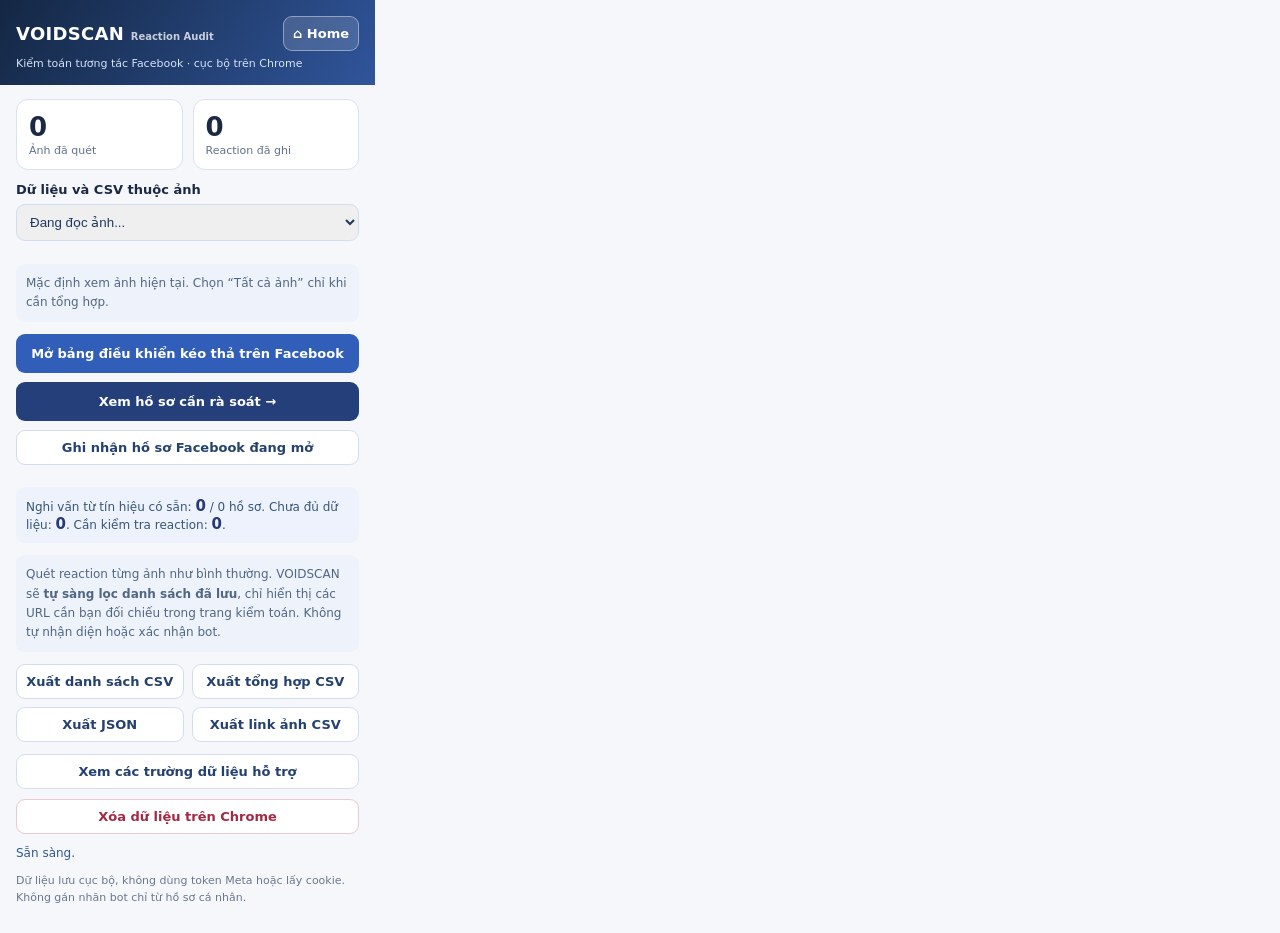
<file: chrome-extension/popup.html>
<!doctype html>
<html lang="vi"><head><meta charset="utf-8"><meta name="viewport" content="width=device-width,initial-scale=1"><title>VOIDSCAN Reaction Audit</title><link rel="stylesheet" href="popup.css"></head>
<body>
<header>
  <div class="top"><span class="brand">VOIDSCAN <em>Reaction Audit</em></span><button id="home" title="Home">⌂ Home</button></div>
  <p>Kiểm toán tương tác Facebook · cục bộ trên Chrome</p>
</header>
<main>
  <div class="metrics">
    <div><strong id="photos">0</strong><small>Ảnh đã quét</small></div>
    <div><strong id="records">0</strong><small>Reaction đã ghi</small></div>
  </div>
  <div id="home-view">
    <label for="photo-scope" style="display:block;margin:7px 0;font-weight:700">Dữ liệu và CSV thuộc ảnh</label>
    <select id="photo-scope" style="width:100%;padding:9px;border:1px solid #d2ddef;border-radius:9px;margin-bottom:11px;color:#20395e"><option value="">Đang đọc ảnh...</option></select>
    <p class="hint" id="scope-note">Mặc định xem ảnh hiện tại. Chọn “Tất cả ảnh” chỉ khi cần tổng hợp.</p>
    <button id="activate" class="primary">Mở bảng điều khiển kéo thả trên Facebook</button>
    <button id="screening" class="primary" style="margin-top:9px;background:#243f79;color:#fff">Xem hồ sơ cần rà soát →</button>
    <button id="capture-profile" class="secondary" style="margin-top:9px;width:100%">Ghi nhận hồ sơ Facebook đang mở</button>
    <div class="screening-count">Nghi vấn từ tín hiệu có sẵn: <strong id="screening-flagged">0</strong> / <span id="screening-total">0</span> hồ sơ.
      <span>Chưa đủ dữ liệu: <strong id="screening-insufficient">0</strong>.</span>
      <span id="pending-label">Cần kiểm tra reaction: <strong id="pending-count">0</strong>.</span></div>
    <p class="hint">Quét reaction từng ảnh như bình thường. VOIDSCAN sẽ <b>tự sàng lọc danh sách đã lưu</b>, chỉ hiển thị các URL cần bạn đối chiếu trong trang kiểm toán. Không tự nhận diện hoặc xác nhận bot.</p>
    <div class="actions">
      <button id="csv">Xuất danh sách CSV</button><button id="summary">Xuất tổng hợp CSV</button>
      <button id="json">Xuất JSON</button><button id="photo-links">Xuất link ảnh CSV</button>
    </div>
    <button id="details" class="secondary">Xem các trường dữ liệu hỗ trợ</button>
    <button id="clear" class="danger">Xóa dữ liệu trên Chrome</button>
  </div>
  <section id="fields-view" hidden>
    <h3>Trường dữ liệu có thể đọc</h3>
    <p>User ID, Username, tên hiển thị, Reaction Type, Avatar URL, Friendship Status, Subscribe Status, Mutual Friends Number, Profile URL và thời điểm ghi nhận.</p>
    <p>Trường không hiển thị trong danh sách reaction sẽ để trống; không truy cập các trang cá nhân.</p>
    <button id="back">← Về Home</button>
  </section>
  <p id="status" role="status">Sẵn sàng.</p>
  <p class="footnote">Dữ liệu lưu cục bộ, không dùng token Meta hoặc lấy cookie. Không gán nhãn bot chỉ từ hồ sơ cá nhân.</p>
</main>
<script src="lib.js"></script><script src="review-lib.js"></script><script src="file-audit.js"></script><script src="profile-import.js"></script><script src="popup.js"></script>
</body></html>
</file>
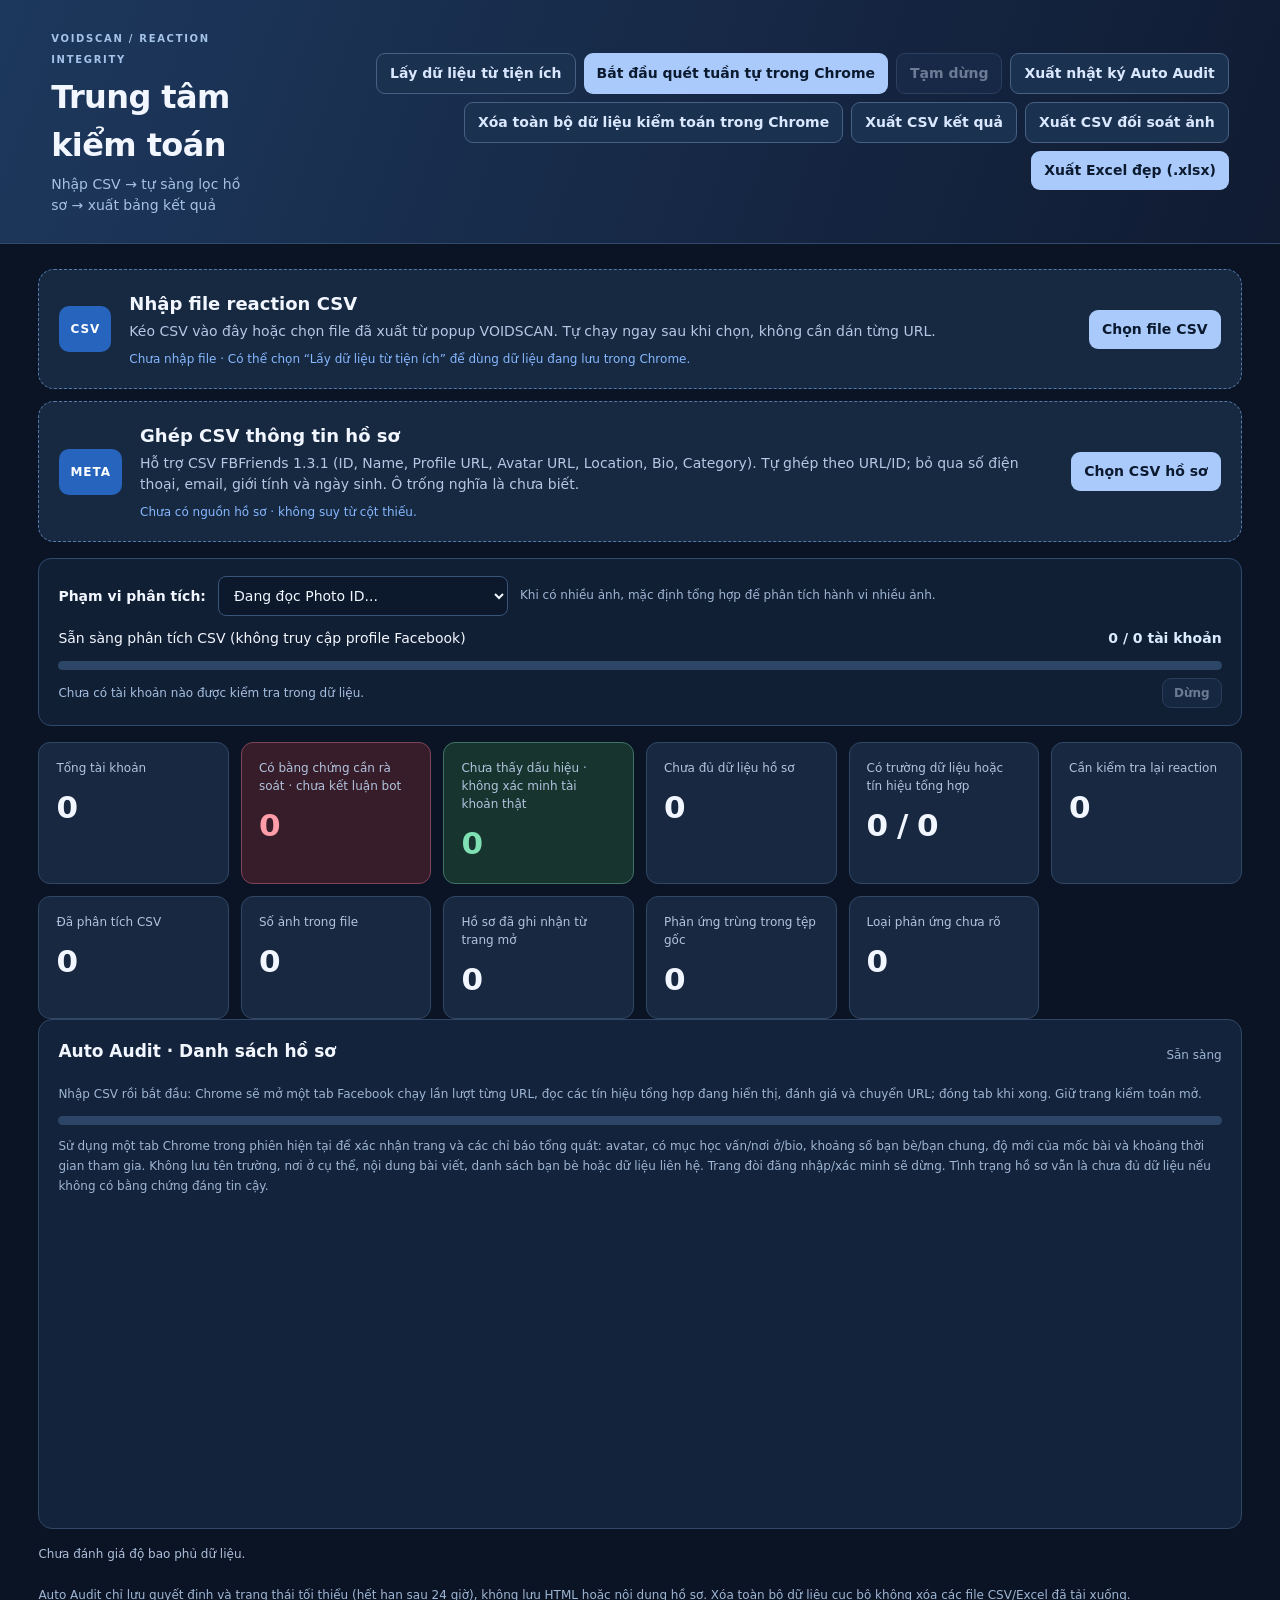
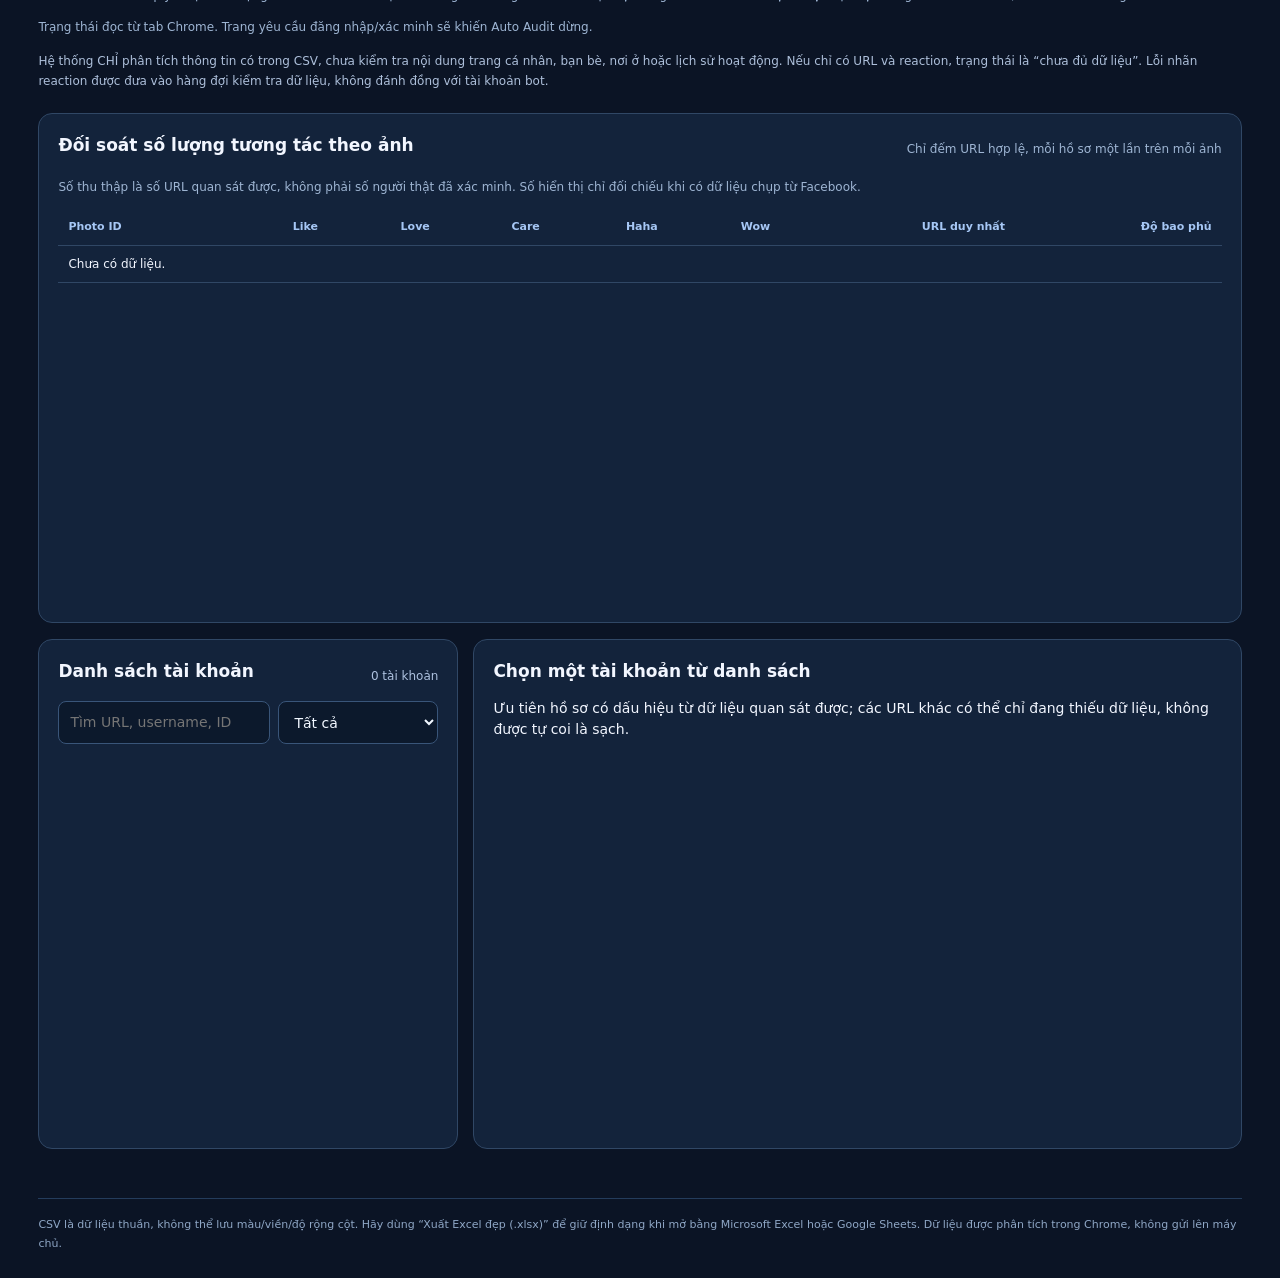
<file: chrome-extension/review.html>
<!doctype html>
<html lang="vi"><head>
<meta charset="utf-8"><meta name="viewport" content="width=device-width,initial-scale=1">
<title>VOIDSCAN — Trung tâm kiểm toán tương tác</title>
<link rel="stylesheet" href="review.css">
</head>
<body>
<header>
  <div><small class="eyebrow">VOIDSCAN / REACTION INTEGRITY</small><h1>Trung tâm kiểm toán</h1>
  <p>Nhập CSV → tự sàng lọc hồ sơ → xuất bảng kết quả</p></div>
  <div class="topactions">
    <button id="source-local">Lấy dữ liệu từ tiện ích</button>
    <button id="auto-start" type="button" class="primary">Bắt đầu quét tuần tự trong Chrome</button>
    <button id="auto-pause" type="button" disabled>Tạm dừng</button>
    <button id="auto-export" type="button">Xuất nhật ký Auto Audit</button>
    <button id="privacy-erase" type="button">Xóa toàn bộ dữ liệu kiểm toán trong Chrome</button>
    <button id="csvall" type="button">Xuất CSV kết quả</button>
    <button id="export-integrity" type="button">Xuất CSV đối soát ảnh</button>
    <button id="xlsxall" type="button" class="primary">Xuất Excel đẹp (.xlsx)</button>
  </div>
</header>
<main>
  <section class="upload" aria-label="Nhập file CSV">
    <div class="upload-icon">CSV</div>
    <div class="upload-copy">
      <h2>Nhập file reaction CSV</h2>
      <p>Kéo CSV vào đây hoặc chọn file đã xuất từ popup VOIDSCAN. Tự chạy ngay sau khi chọn, không cần dán từng URL.</p>
      <div class="upload-details" id="source-label">Chưa nhập file · Có thể chọn “Lấy dữ liệu từ tiện ích” để dùng dữ liệu đang lưu trong Chrome.</div>
    </div>
    <label for="upload" class="upload-button">Chọn file CSV</label>
    <input id="upload" type="file" multiple accept=".csv,text/csv,text/plain" aria-label="Chọn nhiều CSV ảnh để phân tích">
  </section>
  <section class="upload" aria-label="Nhập thông tin hồ sơ bổ sung" style="margin-top:12px">
    <div class="upload-icon">META</div>
    <div class="upload-copy"><h2>Ghép CSV thông tin hồ sơ</h2>
      <p>Hỗ trợ CSV FBFriends 1.3.1 (ID, Name, Profile URL, Avatar URL, Location, Bio, Category). Tự ghép theo URL/ID; bỏ qua số điện thoại, email, giới tính và ngày sinh. Ô trống nghĩa là chưa biết.</p>
      <div class="upload-details" id="profile-source">Chưa có nguồn hồ sơ · không suy từ cột thiếu.</div>
    </div>
    <label for="profile-upload" class="upload-button">Chọn CSV hồ sơ</label>
    <input id="profile-upload" type="file" accept=".csv,text/csv,text/plain" aria-label="Chọn CSV thông tin hồ sơ" style="position:absolute;width:1px;height:1px;opacity:0">
  </section>
  <section class="progress-wrap" aria-label="Tiến độ phân tích">
    <div style="display:flex;gap:12px;align-items:center;flex-wrap:wrap;margin-bottom:12px">
      <label for="photo-scope" style="font-weight:700">Phạm vi phân tích:</label>
      <select id="photo-scope" style="min-width:290px;max-width:100%;width:auto"><option value="">Đang đọc Photo ID...</option></select>
      <span id="scope-hint" class="small">Khi có nhiều ảnh, mặc định tổng hợp để phân tích hành vi nhiều ảnh.</span>
    </div>
    <div class="progress-heading">
      <span id="progress-title">Sẵn sàng phân tích CSV (không truy cập profile Facebook)</span><strong id="progress-number" aria-live="polite">0 / 0 tài khoản</strong>
    </div>
    <div class="progress-track" role="progressbar" id="progress-track" aria-valuemin="0" aria-valuemax="100" aria-valuenow="0"><div id="progress-bar"></div></div>
    <div class="progress-foot"><span id="last-scanned">Chưa có tài khoản nào được kiểm tra trong dữ liệu.</span><button id="stop" type="button" disabled>Dừng</button></div>
  </section>
  <section class="stats" aria-label="Kết quả sàng lọc">
    <div><small>Tổng tài khoản</small><strong id="total">0</strong></div>
    <div class="stat-red"><small>Có bằng chứng cần rà soát · chưa kết luận bot</small><strong id="flagged">0</strong></div>
    <div class="stat-green"><small>Chưa thấy dấu hiệu · không xác minh tài khoản thật</small><strong id="nosignal">0</strong></div>
    <div><small>Chưa đủ dữ liệu hồ sơ</small><strong id="insufficient">0</strong></div>
    <div><small>Có trường dữ liệu hoặc tín hiệu tổng hợp</small><strong id="evidence-coverage">0 / 0</strong></div>
    <div><small>Cần kiểm tra lại reaction</small><strong id="quality-review">0</strong></div>
    <div><small>Đã phân tích CSV</small><strong id="checked">0</strong></div>
    <div><small>Số ảnh trong file</small><strong id="photos">0</strong></div>
    <div><small>Hồ sơ đã ghi nhận từ trang mở</small><strong id="inspected-count">0</strong></div>
    <div><small>Phản ứng trùng trong tệp gốc</small><strong id="duplicate-rows">0</strong></div>
    <div><small>Loại phản ứng chưa rõ</small><strong id="unknown-rows">0</strong></div>
  </section>
  <section class="panel integrity-panel" aria-label="Auto Audit" style="margin-bottom:16px">
    <div class="section-title"><h2>Auto Audit · Danh sách hồ sơ</h2>
      <span class="small" id="auto-state">Sẵn sàng</span></div>
    <p id="auto-progress" class="small">Nhập CSV rồi bắt đầu: Chrome sẽ mở một tab Facebook chạy lần lượt từng URL, đọc các tín hiệu tổng hợp đang hiển thị, đánh giá và chuyển URL; đóng tab khi xong. Giữ trang kiểm toán mở.</p>
    <div class="progress-track" role="progressbar" id="auto-track" aria-valuemin="0" aria-valuemax="100" aria-valuenow="0">
      <div id="auto-bar" style="height:100%;width:0%;background:#5686d8"></div></div>
    <p class="small">Sử dụng một tab Chrome trong phiên hiện tại để xác nhận trang và các chỉ báo tổng quát: avatar, có mục học vấn/nơi ở/bio, khoảng số bạn bè/bạn chung, độ mới của mốc bài và khoảng thời gian tham gia. Không lưu tên trường, nơi ở cụ thể, nội dung bài viết, danh sách bạn bè hoặc dữ liệu liên hệ. Trang đòi đăng nhập/xác minh sẽ dừng. Tình trạng hồ sơ vẫn là chưa đủ dữ liệu nếu không có bằng chứng đáng tin cậy.</p>
  </section>
  <p id="auto-diagnosis" class="notice">Chưa đánh giá độ bao phủ dữ liệu.</p>
  <p class="small">Auto Audit chỉ lưu quyết định và trạng thái tối thiểu (hết hạn sau 24 giờ), không lưu HTML hoặc nội dung hồ sơ. Xóa toàn bộ dữ liệu cục bộ không xóa các file CSV/Excel đã tải xuống.</p>
  <p id="metadata-status" class="small">Trạng thái đọc từ tab Chrome. Trang yêu cầu đăng nhập/xác minh sẽ khiến Auto Audit dừng.</p>
  <p id="notice" class="notice">
  Hệ thống CHỈ phân tích thông tin có trong CSV, chưa kiểm tra nội dung trang cá nhân, bạn bè, nơi ở hoặc lịch sử hoạt động.
  Nếu chỉ có URL và reaction, trạng thái là “chưa đủ dữ liệu”. Lỗi nhãn reaction được đưa vào hàng đợi kiểm tra dữ liệu, không đánh đồng với tài khoản bot.
  </p>
  <section class="panel integrity-panel" aria-label="Đối soát số lượng reaction theo từng ảnh">
    <div class="section-title"><h2>Đối soát số lượng tương tác theo ảnh</h2><span class="small">Chỉ đếm URL hợp lệ, mỗi hồ sơ một lần trên mỗi ảnh</span></div>
    <p class="small" id="integrity-explanation">Số thu thập là số URL quan sát được, không phải số người thật đã xác minh. Số hiển thị chỉ đối chiếu khi có dữ liệu chụp từ Facebook.</p>
    <div class="integrity-table-wrap"><table class="integrity-table"><thead><tr><th>Photo ID</th><th>Like</th><th>Love</th><th>Care</th><th>Haha</th><th>Wow</th><th>URL duy nhất</th><th>Độ bao phủ</th></tr></thead><tbody id="integrity-rows"><tr><td colspan="8">Chưa có dữ liệu.</td></tr></tbody></table></div>
  </section>
  <div class="columns">
    <section class="panel" aria-label="Danh sách kết quả">
      <div class="section-title"><h2>Danh sách tài khoản</h2><span id="listcount" class="muted">0 tài khoản</span></div>
      <div class="filters">
        <input id="search" type="search" placeholder="Tìm URL, username, ID" aria-label="Tìm tài khoản">
        <select id="filter" aria-label="Lọc danh sách">
          <option value="attention">Ưu tiên cần xử lý</option>
          <option value="flagged">Nghi vấn hồ sơ</option>
          <option value="quality">Lỗi dữ liệu reaction</option>
          <option value="insufficient">Chưa đủ dữ liệu</option>
          <option value="all" selected>Tất cả</option>
          <option value="clear">Chưa thấy dấu hiệu</option>
          <option value="checked">Đã duyệt thủ công</option></select>
      </div>
      <div class="queue" id="queue" role="listbox" aria-label="Tài khoản từ file CSV"></div>
    </section>
    <section class="panel detail">
      <div id="empty"><h2>Chọn một tài khoản từ danh sách</h2><p>Ưu tiên hồ sơ có dấu hiệu từ dữ liệu quan sát được; các URL khác có thể chỉ đang thiếu dữ liệu, không được tự coi là sạch.</p></div>
      <section id="editor" hidden>
        <div class="detailhead"><div><small class="eyebrow">PROFILE AUDIT</small><h2 id="username">—</h2></div><span id="level" class="pill">Chưa phân loại</span></div>
        <div class="linkrow"><a id="profile-link" href="#" target="_blank" rel="noopener noreferrer">Mở hồ sơ Facebook ↗</a><button id="copy" type="button">Sao chép URL</button></div>
        <div class="editactions">
          <button id="open-review-tab" type="button">Mở trong tab Chrome</button>
          <button id="capture-review-tab" type="button">Ghi nhận trang đã mở</button>
          <button id="open-next-tab" type="button">Hồ sơ tiếp theo ↗</button>
        </div>
        <p class="small" id="manual-review-state">Chọn hồ sơ → Mở tab → xem nội dung Facebook → quay lại và ghi nhận. Không chạy tự động hàng loạt.</p>
        <div class="recordstats">
          <div>Ảnh tương tác<b id="nphotos">0</b></div>
          <div>Phản ứng chưa rõ<b id="nunknown">0</b></div>
          <div>Trường thông tin có sẵn<b id="nfields">0</b></div>
          <div>Avatar từ nguồn<b id="avatar-state" style="font-size:14px">Chưa thu thập</b></div>
          <div>Địa điểm tự khai<b id="location-state" style="font-size:14px">Chưa thu thập</b></div>
          <div>Nguồn hồ sơ<b id="profile-evidence-source" style="font-size:12px">Chưa có</b></div>
          <div>Số bạn chung quan sát<b id="mutual-observed" style="font-size:14px">Chưa thấy</b></div>
          <div>Bài đăng công khai có mốc ngày<b id="postdate-observed" style="font-size:14px">Chưa thấy</b></div>
          <div>Học vấn tự khai<b id="school-observed" style="font-size:14px">Chưa thấy</b></div>
          <div>Bạn bè hiển thị<b id="friends-observed" style="font-size:14px">Chưa thấy</b></div>
          <div>Năm tham gia<b id="joined-observed" style="font-size:14px">Chưa thấy</b></div>
        </div>
        <h3>Tín hiệu tổng hợp từ Auto Audit Chrome</h3>
        <p id="auto-signal-detail" class="small">Chưa có dữ liệu từ lượt quét tab.</p>
        <h3>Lý do đánh giá</h3><div class="reasons" id="reasons"></div>
        <p class="small">Các chỉ số dùng để quyết định có cần rà soát, không được coi là xác suất bot. Một người bình chọn nhiều ảnh vẫn có thể hoàn toàn hợp lệ.</p>
        <label for="decision">Đánh giá thủ công (tùy chọn)</label>
        <select id="decision"><option value="unreviewed">Chưa kiểm tra thủ công</option>
        <option value="provisional_pass">Tạm chấp nhận</option><option value="needs_review">Cần xem kỹ hơn</option>
        <option value="inconclusive">Không đủ dữ liệu</option></select>
        <label for="notes">Ghi chú ngắn (không nhập số điện thoại/email)</label>
        <textarea id="notes" rows="3" maxlength="220" placeholder="Ghi nhận bằng chứng kiểm toán nếu có"></textarea>
        <div class="editactions"><button id="save" class="primary">Lưu nhận xét</button><button id="next">Tài khoản tiếp theo →</button></div>
      </section>
    </section>
  </div>
  <div id="toast" role="status" aria-live="polite"></div>
  <footer>
    CSV là dữ liệu thuần, không thể lưu màu/viền/độ rộng cột. Hãy dùng “Xuất Excel đẹp (.xlsx)” để giữ định dạng khi mở bằng Microsoft Excel hoặc Google Sheets.
    Dữ liệu được phân tích trong Chrome, không gửi lên máy chủ.
  </footer>
</main>
<script src="lib.js"></script>
<script src="file-audit.js"></script>
<script src="profile-import.js"></script>
<script src="public-metadata.js"></script>
<script src="auto-audit.js"></script>
<script src="auto-coverage.js"></script>
<script src="privacy-audit.js"></script>
<script src="tab-audit.js"></script>
<script src="reaction-integrity.js"></script>
<script src="xlsx-export.js"></script>
<script src="review.js"></script>
</body></html>
</file>
<file: chrome-extension/popup.css>
*{box-sizing:border-box}
body{width:375px;max-width:375px;margin:0;background:#f5f7fb;color:#1c2943;font:13px system-ui,-apple-system,"Segoe UI",sans-serif}
header{background:linear-gradient(125deg,#142743,#30559b);padding:16px 16px 15px;color:#fff}
.top{display:flex;justify-content:space-between;align-items:center;gap:8px}
.brand{font-size:18px;font-weight:800;letter-spacing:.3px}.brand em{font-size:10px;letter-spacing:0;font-weight:600;font-style:normal;opacity:.75}
header p{margin:6px 0 0;color:#d4e2fa;font-size:11px}
main{padding:14px 16px 16px}
.metrics{display:grid;grid-template-columns:1fr 1fr;gap:10px;margin-bottom:12px}
.metrics>div{padding:12px;background:white;border-radius:12px;border:1px solid #dbe2ef}
.metrics strong{font-size:26px;display:block;font-variant-numeric:tabular-nums}
.metrics small{font-size:11px;color:#5f7190}
button{font:inherit;font-weight:650;cursor:pointer;background:white;color:#25416f;border:1px solid #d4dded;border-radius:9px;padding:9px}
button:hover{background:#ebf1fc}button:focus-visible{outline:2px solid #3872e4;outline-offset:2px}
header button{color:white;background:#ffffff24;border-color:#ffffff66;white-space:nowrap}
.primary{background:#315eb8;border:0;color:#fff;width:100%;padding:12px}
.primary:hover{background:#2a519f}
.hint{background:#edf2fb;border-radius:9px;padding:10px;color:#526782;line-height:1.6;font-size:12px}
.actions{display:grid;grid-template-columns:1fr 1fr;gap:8px;margin:12px 0}
.secondary{width:100%;margin-bottom:10px}
.danger{width:100%;color:#a12944;border-color:#ecc8d0}
#status{font-size:12px;color:#31588e;line-height:1.5;min-height:18px;margin:10px 0}
.footnote{color:#6a7790;font-size:11px;line-height:1.5}
#fields-view{border:1px solid #dce4f0;padding:12px;border-radius:10px;background:#fff;line-height:1.7}
#fields-view h3{font-size:14px;margin:0}
#fields-view button{width:100%}
.screening-count{margin:12px 0 4px;padding:10px;border-radius:9px;background:#eef2fc;color:#365579;font-size:12px}.screening-count strong{font-size:15px;color:#233c78}
[hidden]{display:none!important}
</file>
<file: chrome-extension/review.css>
*{box-sizing:border-box}
:root{font:14px/1.5 system-ui,-apple-system,"Segoe UI",Arial,sans-serif;background:#0b1425;color:#f2f6ff}
body{margin:0}header{display:flex;justify-content:space-between;align-items:center;gap:18px;padding:27px clamp(18px,4vw,55px);background:linear-gradient(110deg,#1d385d,#101b32);border-bottom:1px solid #30496c}
h1{font-size:32px;letter-spacing:-.6px;margin:4px 0 5px}h2{font-size:17px;margin:0 0 8px}h3{font-size:14px;margin:24px 0 10px}header p{color:#a6c1e3;margin:0}.eyebrow{font-size:10px;letter-spacing:1.7px;color:#a5c2e8;font-weight:800}
.topactions{display:flex;gap:8px;flex-wrap:wrap;justify-content:flex-end}
button,.upload-button{font:inherit;cursor:pointer;font-weight:650;color:#dae8ff;background:#1b3150;border:1px solid #476184;border-radius:9px;padding:9px 13px}
button:hover,.upload-button:hover{background:#27476e}
button.primary,.upload-button{color:#0c1a30;background:#a9cafa;border:0}
button.primary:hover,.upload-button:hover{background:#c7ddff}
button:disabled{opacity:.45;cursor:not-allowed}
button:focus-visible,input:focus-visible,select:focus-visible,textarea:focus-visible,.upload-button:focus-within{outline:2px solid #a5caff;outline-offset:2px}
main{max-width:1510px;margin:0 auto;padding:25px clamp(16px,3vw,45px)}
.upload{display:flex;align-items:center;gap:18px;padding:20px;border:1px dashed #5479aa;border-radius:16px;background:#162941;transition:border-color .2s}
.upload.dragover{border-color:#b5d6ff;background:#223e64}
.upload-icon{background:#2764be;border-radius:10px;font-size:12px;font-weight:800;letter-spacing:1px;padding:14px 11px;color:#fff}
.upload-copy{flex:1;min-width:0}
.upload-copy h2{margin:0 0 4px;font-size:18px}
.upload-copy p{margin:0;color:#b4c8e5}
.upload-details{color:#86b7ff;font-size:12px;margin-top:8px;overflow-wrap:anywhere}
.upload-button{white-space:nowrap}
#upload{position:absolute;width:1px;height:1px;opacity:0;pointer-events:none}
.progress-wrap{border:1px solid #2f486d;padding:17px 19px;background:#111f35;border-radius:13px;margin-top:16px}
.progress-heading,.progress-foot{display:flex;justify-content:space-between;align-items:center;gap:10px}
.progress-heading strong{font-variant-numeric:tabular-nums;color:#dcecff}
.progress-track{height:9px;background:#2d4667;border-radius:20px;overflow:hidden;margin:12px 0 8px}
#progress-bar{height:100%;width:0;background:linear-gradient(90deg,#4080df,#89c3ff);transition:width .1s}
.progress-foot{font-size:12px;color:#a5bfdf;min-height:30px}
.progress-foot span{overflow:hidden;text-overflow:ellipsis;white-space:nowrap}
.progress-foot button{padding:5px 11px}
.stats{display:grid;grid-template-columns:repeat(6,minmax(0,1fr));gap:12px;margin-top:16px}
.stats>div{padding:16px 17px;background:#172840;border:1px solid #304765;border-radius:12px}
.stats small{font-size:12px;color:#b1c4de;display:block}
.stats strong{font-size:31px;letter-spacing:-1px;font-variant-numeric:tabular-nums;display:block;margin-top:7px}
.stats .stat-red{background:#371c2a;border-color:#804459}.stats .stat-red strong{color:#ff9da8}
.stats .stat-green{background:#17342e;border-color:#3e7468}.stats .stat-green strong{color:#7ee0b3}
.notice{font-size:12px;color:#adbfda;line-height:1.65;margin:15px 0 21px}
.integrity-panel{min-height:0;margin-bottom:16px;padding:17px 19px}
.integrity-table-wrap{overflow-x:auto}.integrity-table{width:100%;border-collapse:collapse;min-width:720px;font-variant-numeric:tabular-nums}
.integrity-table th,.integrity-table td{padding:9px 10px;border-bottom:1px solid #304765;text-align:right;white-space:nowrap}
.integrity-table th:first-child,.integrity-table td:first-child{text-align:left}
.integrity-table th{color:#a6c7f5;font-size:11px}.integrity-table td{font-size:12px}
.columns{display:grid;grid-template-columns:minmax(300px,420px) minmax(420px,1fr);gap:15px}
.panel{background:#13233b;border:1px solid #304765;border-radius:14px;padding:19px;min-height:510px}
.section-title{display:flex;align-items:center;justify-content:space-between;gap:8px}.muted{font-size:12px;color:#adc1df}
.filters{display:grid;grid-template-columns:minmax(0,1fr) 160px;gap:8px;margin:9px 0}
input,select,textarea{padding:10px 11px;background:#0c192c;border:1px solid #395579;border-radius:8px;color:#f1f7ff;font:inherit;width:100%}
.queue{display:flex;flex-direction:column;gap:8px;max-height:67vh;overflow:auto;margin-top:10px}
.queuebutton{background:#0e1c30;border:1px solid #304b71;text-align:left;padding:12px;width:100%}
.queuebutton.selected{background:#223e63;border-color:#a2c4f8}
.queuebutton strong{display:block;overflow:hidden;text-overflow:ellipsis;white-space:nowrap}
.queuebutton small{color:#a6bcda;display:block;margin-top:3px;font-size:11px}
.flag-label{font-size:10px;color:#ffb2bc;text-transform:uppercase}
.clear-label{font-size:10px;color:#9ee5bf}
.detailhead{display:flex;align-items:start;justify-content:space-between;gap:10px}
.pill{font-size:11px;padding:6px 10px;border-radius:20px;background:#29416a;white-space:nowrap}
.pill.suspect{background:#562536;color:#ffb6c1}.pill.clear{background:#1e4839;color:#aff1cc}.pill.inconclusive{background:#314057;color:#c9d8e8}
.linkrow{display:flex;justify-content:space-between;align-items:center;gap:12px;margin:15px 0}
#profile-link{color:#b6d7ff;overflow-wrap:anywhere}
.recordstats{display:grid;grid-template-columns:repeat(3,1fr);gap:9px}
.recordstats>div{background:#0d1a2e;border-radius:9px;padding:12px;color:#a3bddb;font-size:11px}
.recordstats b{display:block;font-size:24px;color:#f4f7ff;margin-top:5px}
.reasons{padding:14px;background:#223958;border-left:3px solid #a4c6ff;border-radius:6px;line-height:1.6}
.small{color:#9eb5d3;font-size:12px;line-height:1.65}
.detail label{display:block;margin:15px 0 6px;color:#a9c1de;font-size:12px}
.detail textarea{resize:vertical}
.editactions{display:flex;gap:10px;margin-top:15px}
#toast{color:#a5d0ff;min-height:21px;margin:14px 0}
footer{border-top:1px solid #243c5c;padding-top:17px;color:#8fa7c6;font-size:11px;line-height:1.7}
[hidden]{display:none!important}
@media(max-width:950px){header{display:block}.topactions{justify-content:flex-start;margin-top:16px}.columns{grid-template-columns:1fr}.stats{grid-template-columns:repeat(3,minmax(0,1fr))}.queue{max-height:35vh}}
@media(max-width:600px){.upload{flex-wrap:wrap}.upload-button{width:100%;text-align:center}.stats{grid-template-columns:repeat(2,minmax(0,1fr))}.filters{grid-template-columns:1fr}.recordstats{grid-template-columns:1fr}.progress-heading strong{font-size:12px}}
</file>
